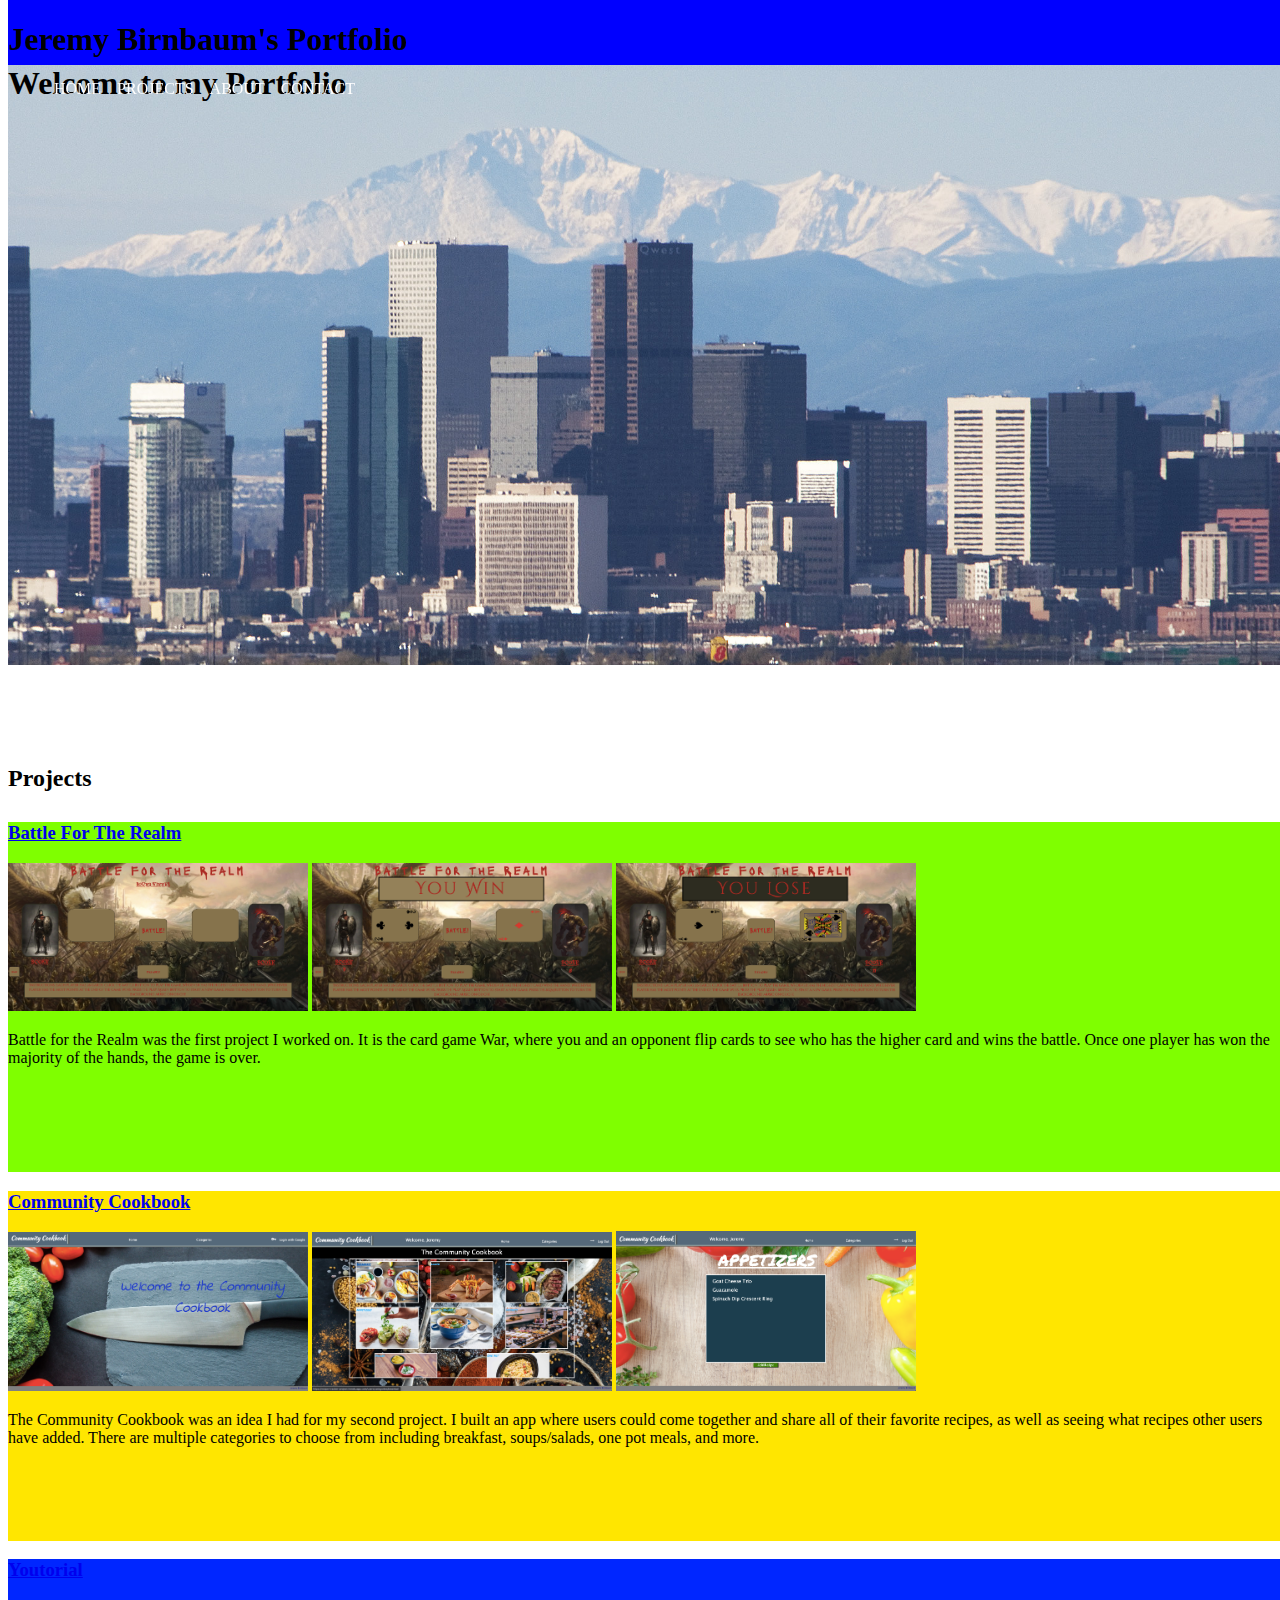
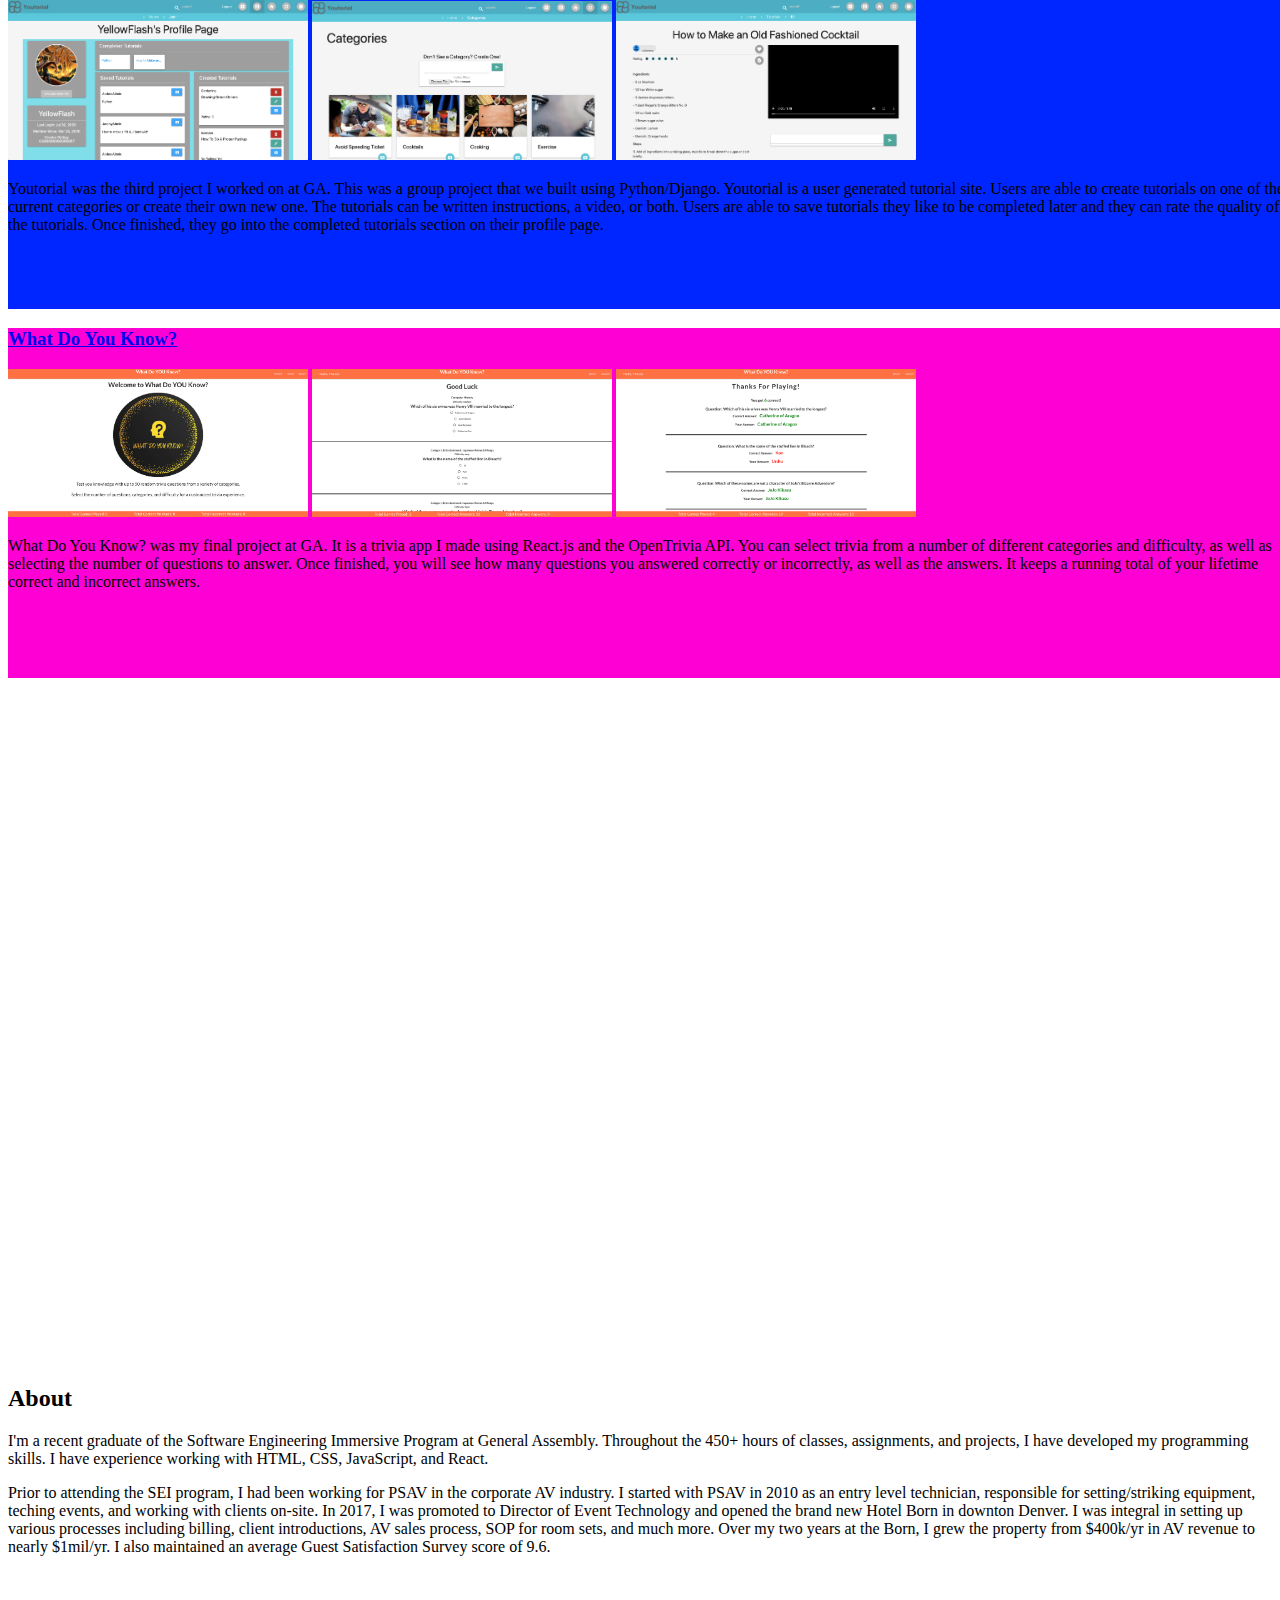
<file: original/index.html>
<!DOCTYPE html>
<html lang="en">

<head>
  <meta charset="UTF-8">
  <meta name="viewport" content="width=device-width, initial-scale=1.0" , shrink-to-fit=no">
  <title>Document</title>
  <link rel="stylesheet" href="./css/style.css">
  <link rel="stylesheet" href="https://stackpath.bootstrapcdn.com/bootstrap/4.5.0/css/bootstrap.min.css"
    integrity="sha384-9aIt2nRpC12Uk9gS9baDl411NQApFmC26EwAOH8WgZl5MYYxFfc+NcPb1dKGj7Sk" crossorigin="anonymous">
</head>

<body>
  <header>
    <nav class="navbar bg-primary navbar-dark">
      <h1 class="title">Jeremy Birnbaum's Portfolio</h1>
      <ul class="nav-buttons">
        <li><a href="#home" class="nav-links">Home</a></li>
        <li><a href="#projects" class="nav-links">Projects</a></li>
        <li><a href="#about" class="nav-links">About</a></li>
        <li><a href="#contact" class="nav-links">Contact</a></li>
      </ul>
    </nav>
  </header>
  <main>
    <div class="parallax">
      <section id="home">
        <h1 class="welcome">Welcome to my Portfolio</h1>
      </section>
    </div>
    <section id="projects">
      <h2>Projects</h2>
      <div class="project-one">
        <a href="https://thejoo44.github.io/War-Game/">
          <h3>Battle For The Realm</h3>
        </a>
        <img class="project-img" src="css/images/Main-screen.png" alt="Home Screen">
        <img class="project-img" src="css/images/You-win.png" alt="Home Screen">
        <img class="project-img" src="css/images/You-lose.png" alt="You Lose">
        <p>Battle for the Realm was the first project I worked on. It is the card game War, where you and an opponent
          flip cards to see who has the higher card and wins the battle. Once one player has won the majority of the
          hands, the game is over.</p>
      </div>
      <div class="project-two">
        <a href="https://recipe-tracker-project.herokuapp.com/">
          <h3>Community Cookbook</h3>
        </a>
        <img class="project-img" src="css/images/Login page.png" alt="login page">
        <img class="project-img" src="css/images/Category page.png" alt="category page">
        <img class="project-img" src="css/images/Recipe page.png" alt="recipe page">
        <p>The Community Cookbook was an idea I had for my second project. I built an app where users could come
          together and share all of their favorite recipes, as well as seeing what recipes other users have added.
          There
          are multiple categories to choose from including breakfast, soups/salads, one pot meals, and more.</p>
      </div>
      <div class="project-three">
        <a href="http://youtorials.herokuapp.com/">
          <h3>Youtorial</h3>
        </a>
        <img class="project-img" src="css/images/Youtorial profile page.png" alt="profile page">
        <img class="project-img" src="css/images/Youtorial category page.png" alt="category page">
        <img class="project-img" src="css/images/Youtorial tutorial page.png" alt="tutorial page">
        <p>Youtorial was the third project I worked on at GA. This was a group project that we built using
          Python/Django. Youtorial is a user generated tutorial site. Users are able to create tutorials on one of the
          current categories or create their own new one. The tutorials can be written instructions, a video, or both.
          Users are able to save tutorials they like to be completed later and they can rate the quality of the
          tutorials. Once finished, they go into the completed tutorials section on their profile page.</p>
      </div>
      <div class="project-four">
        <a href="https://triviawhatdoyouknow.herokuapp.com/">
          <h3>What Do You Know?</h3>
        </a>
        <img class="project-img" src="css/images/homepage.png" alt="home page">
        <img class="project-img" src="css/images/triviapage.png" alt="trivia page">
        <img class="project-img" src="css/images/resultspage.png" alt="results page">
        <p>What Do You Know? was my final project at GA. It is a trivia app I made using React.js and the OpenTrivia
          API. You can select trivia from a number of different categories and difficulty, as well as selecting the
          number of questions to answer. Once finished, you will see how many questions you answered correctly or
          incorrectly, as well as the answers. It keeps a running total of your lifetime correct and incorrect
          answers.
        </p>
      </div>
    </section>
    <div class="parallax"></div>
    <section id="about">
      <h2>About</h2>
      <p>I'm a recent graduate of the Software Engineering Immersive Program at General Assembly. Throughout the 450+
        hours of classes, assignments, and projects, I have developed my programming skills. I have experience working
        with HTML, CSS, JavaScript, and React.</p>
      <p>Prior to attending the SEI program, I had been working for PSAV in the corporate AV industry. I started with
        PSAV in 2010 as an entry level technician, responsible for setting/striking equipment, teching events, and
        working with clients on-site. In 2017, I was promoted to Director of Event Technology and opened the brand new
        Hotel Born in downton Denver. I was integral in setting up various processes including billing, client
        introductions, AV sales process, SOP for room sets, and much more. Over my two years at the Born, I grew the
        property from $400k/yr in AV revenue to nearly $1mil/yr. I also maintained an average Guest Satisfaction
        Survey
        score of 9.6.</p>
    </section>
    <div class="parallax"></div>
    <section id="contact">
      <h2>Contact</h2>
    </section>
  </main>

  <script src="https://code.jquery.com/jquery-3.5.1.slim.min.js"
    integrity="sha384-DfXdz2htPH0lsSSs5nCTpuj/zy4C+OGpamoFVy38MVBnE+IbbVYUew+OrCXaRkfj"
    crossorigin="anonymous"></script>
  <script src="https://cdn.jsdelivr.net/npm/popper.js@1.16.0/dist/umd/popper.min.js"
    integrity="sha384-Q6E9RHvbIyZFJoft+2mJbHaEWldlvI9IOYy5n3zV9zzTtmI3UksdQRVvoxMfooAo"
    crossorigin="anonymous"></script>
  <script src="https://stackpath.bootstrapcdn.com/bootstrap/4.5.0/js/bootstrap.min.js"
    integrity="sha384-OgVRvuATP1z7JjHLkuOU7Xw704+h835Lr+6QL9UvYjZE3Ipu6Tp75j7Bh/kR0JKI"
    crossorigin="anonymous"></script>
</body>

</html>
</file>
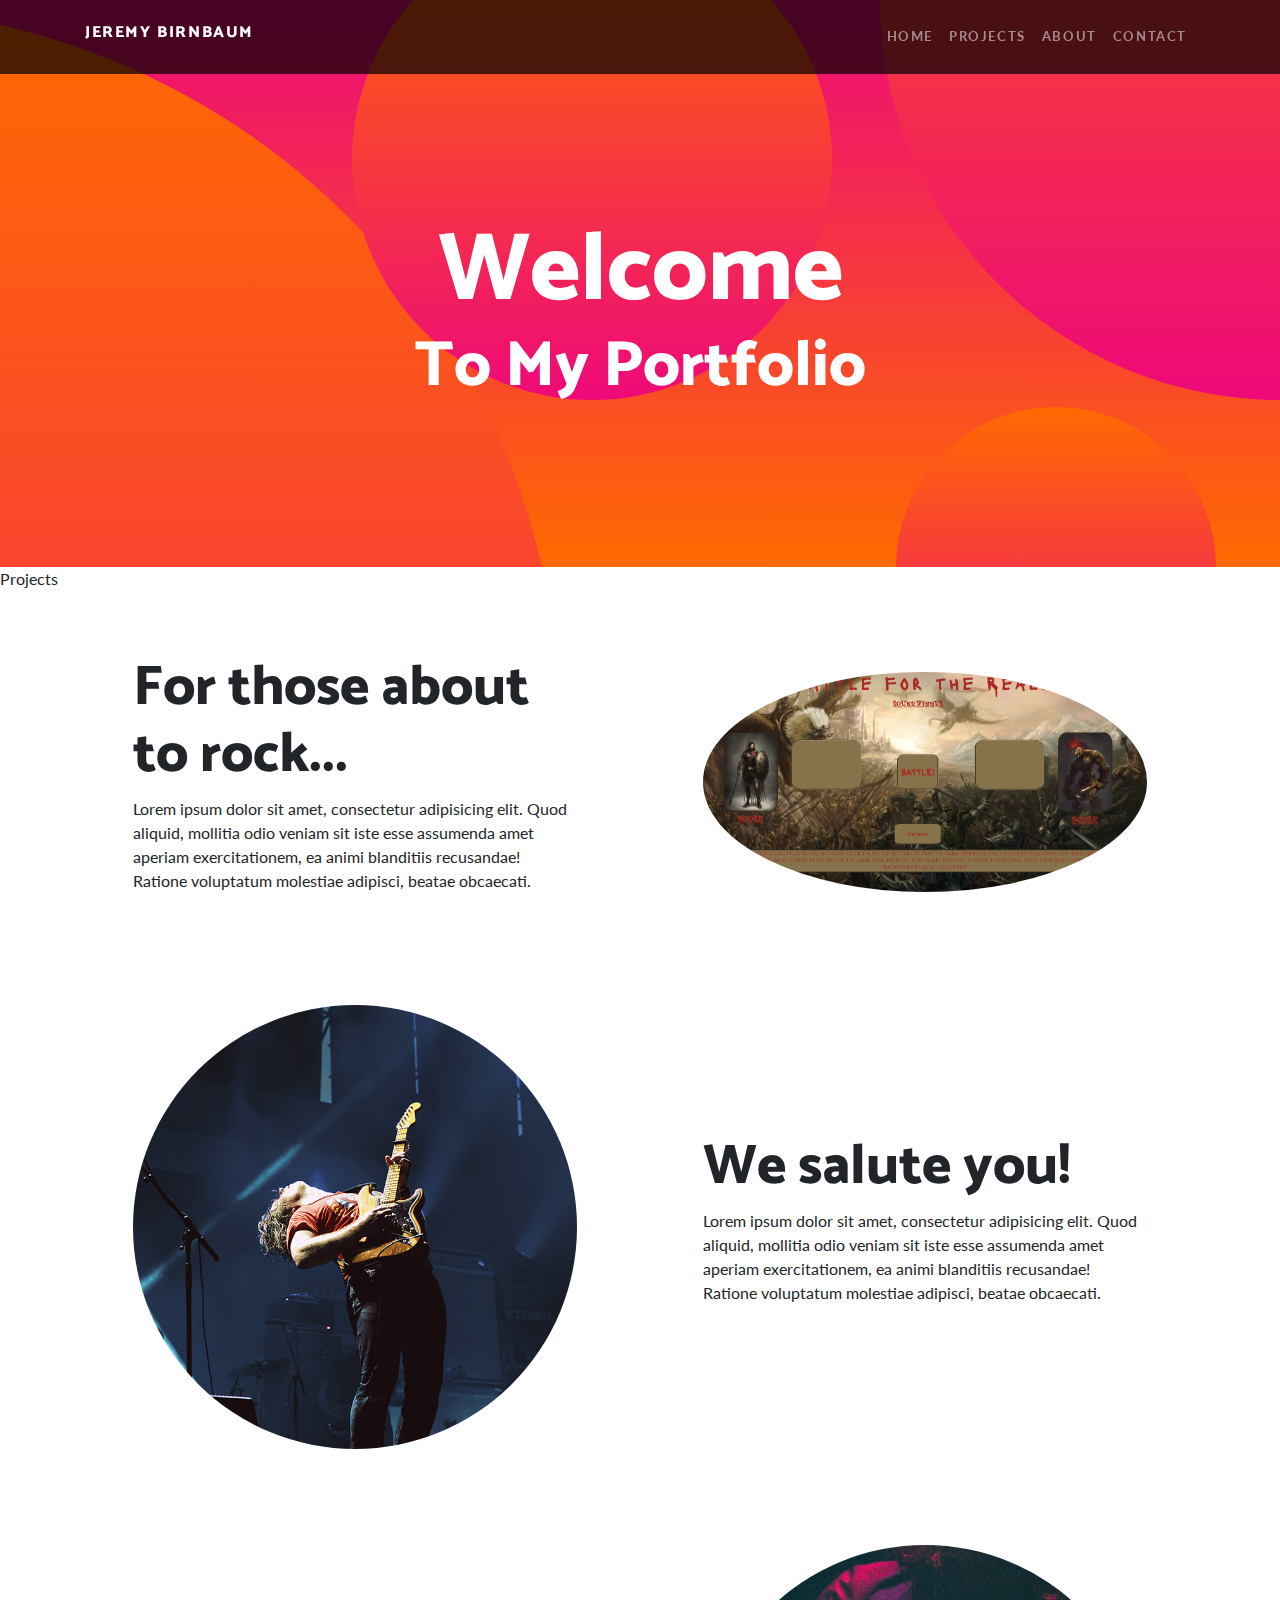
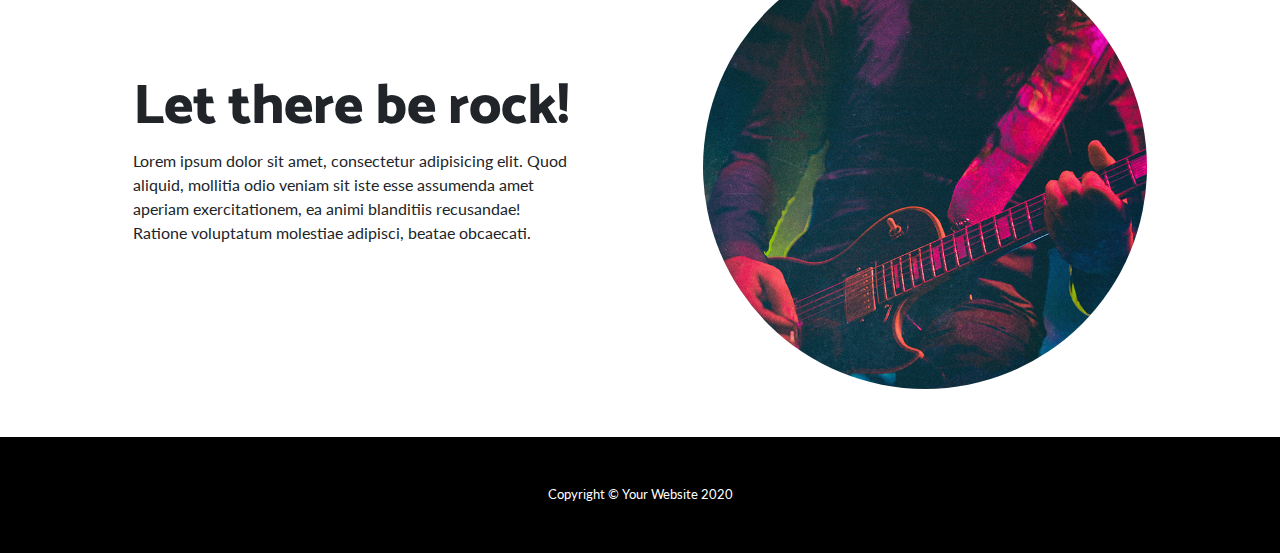
<file: startbootstrap-one-page-wonder-gh-pages/index.html>
<!DOCTYPE html>
<html lang="en">

<head>

  <meta charset="utf-8">
  <meta name="viewport" content="width=device-width, initial-scale=1, shrink-to-fit=no">
  <meta name="description" content="">
  <meta name="author" content="">

  <title>Jeremy Birnbaum's Portfolio</title>

  <!-- Bootstrap core CSS -->
  <link href="vendor/bootstrap/css/bootstrap.min.css" rel="stylesheet">

  <!-- Custom fonts for this template -->
  <link href="https://fonts.googleapis.com/css?family=Catamaran:100,200,300,400,500,600,700,800,900" rel="stylesheet">
  <link href="https://fonts.googleapis.com/css?family=Lato:100,100i,300,300i,400,400i,700,700i,900,900i"
    rel="stylesheet">

  <!-- Custom styles for this template -->
  <link href="css/one-page-wonder.min.css" rel="stylesheet">

</head>

<body>

  <!-- Navigation -->
  <nav class="navbar navbar-expand-lg navbar-dark navbar-custom fixed-top">
    <div class="container">
      <h3 class="navbar-brand name">Jeremy Birnbaum</h2>
        <button class="navbar-toggler" type="button" data-toggle="collapse" data-target="#navbarResponsive"
          aria-controls="navbarResponsive" aria-expanded="false" aria-label="Toggle navigation">
          <span class="navbar-toggler-icon"></span>
        </button>
        <div class="collapse navbar-collapse" id="navbarResponsive">
          <ul class="navbar-nav ml-auto">
            <li class="nav-item">
              <a class="nav-link" href="#home">Home</a>
            </li>
            <li class="nav-item">
              <a class="nav-link" href="#projects">Projects</a>
            </li>
            <li class="nav-item">
              <a class="nav-link" href="#about">About</a>
            </li>
            <li class="nav-item">
              <a class="nav-link" href="#contact">contact</a>
            </li>
          </ul>
        </div>
    </div>
  </nav>

  <header class="masthead text-center text-white">
    <div class="masthead-content">
      <div class="container">
        <h1 class="masthead-heading mb-0">Welcome</h1>
        <h2 class="masthead-subheading mb-0">To My Portfolio</h2>
      </div>
    </div>
    <div class="bg-circle-1 bg-circle"></div>
    <div class="bg-circle-2 bg-circle"></div>
    <div class="bg-circle-3 bg-circle"></div>
    <div class="bg-circle-4 bg-circle"></div>
  </header>

  <div id="projects">
    <p id="project-title">Projects</p>
  </div>
  <section>
    <div class="container">
      <div class="row align-items-center">
        <div class="col-lg-6 order-lg-2">
          <div class="p-5">
            <img class="img-fluid rounded-circle" src="img/Main-screen.png" alt="War">
          </div>
        </div>
        <div class="col-lg-6 order-lg-1">
          <div class="p-5">
            <h2 class="display-4">For those about to rock...</h2>
            <p>Lorem ipsum dolor sit amet, consectetur adipisicing elit. Quod aliquid, mollitia odio veniam sit iste
              esse assumenda amet aperiam exercitationem, ea animi blanditiis recusandae! Ratione voluptatum molestiae
              adipisci, beatae obcaecati.</p>
          </div>
        </div>
      </div>
    </div>
  </section>

  <section>
    <div class="container">
      <div class="row align-items-center">
        <div class="col-lg-6">
          <div class="p-5">
            <img class="img-fluid rounded-circle" src="img/02.jpg" alt="">
          </div>
        </div>
        <div class="col-lg-6">
          <div class="p-5">
            <h2 class="display-4">We salute you!</h2>
            <p>Lorem ipsum dolor sit amet, consectetur adipisicing elit. Quod aliquid, mollitia odio veniam sit iste
              esse assumenda amet aperiam exercitationem, ea animi blanditiis recusandae! Ratione voluptatum molestiae
              adipisci, beatae obcaecati.</p>
          </div>
        </div>
      </div>
    </div>
  </section>

  <section>
    <div class="container">
      <div class="row align-items-center">
        <div class="col-lg-6 order-lg-2">
          <div class="p-5">
            <img class="img-fluid rounded-circle" src="img/03.jpg" alt="">
          </div>
        </div>
        <div class="col-lg-6 order-lg-1">
          <div class="p-5">
            <h2 class="display-4">Let there be rock!</h2>
            <p>Lorem ipsum dolor sit amet, consectetur adipisicing elit. Quod aliquid, mollitia odio veniam sit iste
              esse assumenda amet aperiam exercitationem, ea animi blanditiis recusandae! Ratione voluptatum molestiae
              adipisci, beatae obcaecati.</p>
          </div>
        </div>
      </div>
    </div>
  </section>

  <!-- Footer -->
  <footer class="py-5 bg-black">
    <div class="container">
      <p class="m-0 text-center text-white small">Copyright &copy; Your Website 2020</p>
    </div>
    <!-- /.container -->
  </footer>

  <!-- Bootstrap core JavaScript -->
  <script src="vendor/jquery/jquery.min.js"></script>
  <script src="vendor/bootstrap/js/bootstrap.bundle.min.js"></script>

</body>

</html>
</file>
<file: original/css/style.css>
html {
  height: 100%;
  width: 100%;
}

body {
  width: 100%;
  height: 100%;
  margin-top: 65px;
}

main {
  margin-top: 65px; 
  
}

nav {
  position: fixed !important;
  top: 0 !important;
  width: 100% !important;
  height: 65px !important;
  background-color: blue !important;
}

#home {
  height: 300px;
}

#projects {
  height: 1600px;
  margin-top: 100px;
}

#about {
  height: 400px;
}

.project-one {
  height: 350px;
  margin-top: 30px;
  background-color: chartreuse;
}

.project-two {
  height: 350px;
  background-color: rgb(255, 230, 0);
}

.project-three {
  height: 350px;
  background-color: rgb(0, 38, 255);
}

.project-four {
  height: 350px;
  background-color: rgb(255, 0, 212);
}

.nav-buttons {
  margin: 0;
}

.nav-buttons li{
  display: inline;
  padding: 6px;
  text-transform: uppercase;
}

.nav-links {
  text-decoration: none;
  color: white;

}

.title {
  font-size: 2rem;
}

.project-img {
  width: 300px;
}

.parallax {
  background-image: url("images/denver-skyline.jpg");
  height: 600px;
  width: 100%;
  margin: 0;
  background-attachment: fixed;
  background-position: center;
  background-repeat: no-repeat;
  background-size: cover;
}
.parallax2 {
  background-color: aquamarine;
  height: 100%;
  background-attachment: fixed;
  background-position: center;
  background-repeat: no-repeat;
  background-size: cover;
}

.parallax3 {
  background-color: orange;
  height: 100%;
  background-attachment: fixed;
  background-position: center;
  background-repeat: no-repeat;
  background-size: cover;
}
</file>
<file: startbootstrap-one-page-wonder-gh-pages/css/one-page-wonder.min.css>
/*!
 * Start Bootstrap - One Page Wonder v5.0.8 (https://startbootstrap.com/template-overviews/one-page-wonder)
 * Copyright 2013-2020 Start Bootstrap
 * Licensed under MIT (https://github.com/StartBootstrap/startbootstrap-one-page-wonder/blob/master/LICENSE)
 */body{font-family:Lato}h1,h2,h3,h4,h5,h6{font-family:Catamaran;font-weight:800!important}.btn-xl{text-transform:uppercase;padding:1.5rem 3rem;font-size:.9rem;font-weight:700;letter-spacing:.1rem}.bg-black{background-color:#000!important}.rounded-pill{border-radius:5rem}.navbar-custom{padding-top:1rem;padding-bottom:1rem;background-color:rgba(0,0,0,.7)}.navbar-custom .navbar-brand{text-transform:uppercase;font-size:1rem;letter-spacing:.1rem;font-weight:700}.navbar-custom .navbar-nav .nav-item .nav-link{text-transform:uppercase;font-size:.8rem;font-weight:700;letter-spacing:.1rem}header.masthead{position:relative;overflow:hidden;padding-top:calc(7rem + 72px);padding-bottom:7rem;background:linear-gradient(0deg,#ff6a00 0,#ee0979 100%);background-repeat:no-repeat;background-position:center center;background-attachment:scroll;background-size:cover}header.masthead .masthead-content{z-index:1;position:relative}header.masthead .masthead-content .masthead-heading{font-size:4rem}header.masthead .masthead-content .masthead-subheading{font-size:2rem}header.masthead .bg-circle{z-index:0;position:absolute;border-radius:100%;background:linear-gradient(0deg,#ee0979 0,#ff6a00 100%)}header.masthead .bg-circle-1{height:90rem;width:90rem;bottom:-55rem;left:-55rem}header.masthead .bg-circle-2{height:50rem;width:50rem;top:-25rem;right:-25rem}header.masthead .bg-circle-3{height:20rem;width:20rem;bottom:-10rem;right:5%}header.masthead .bg-circle-4{height:30rem;width:30rem;top:-5rem;right:35%}@media (min-width:992px){header.masthead{padding-top:calc(10rem + 55px);padding-bottom:10rem}header.masthead .masthead-content .masthead-heading{font-size:6rem}header.masthead .masthead-content .masthead-subheading{font-size:4rem}}.bg-primary{background-color:#ee0979!important}.btn-primary{background-color:#ee0979;border-color:#ee0979}.btn-primary:active,.btn-primary:focus,.btn-primary:hover{background-color:#bd0760!important;border-color:#bd0760!important}.btn-primary:focus{box-shadow:0 0 0 .2rem rgba(238,9,121,.5)}.btn-secondary{background-color:#ff6a00;border-color:#ff6a00}.btn-secondary:active,.btn-secondary:focus,.btn-secondary:hover{background-color:#c50!important;border-color:#c50!important}.btn-secondary:focus{box-shadow:0 0 0 .2rem rgba(255,106,0,.5)}
</file>
